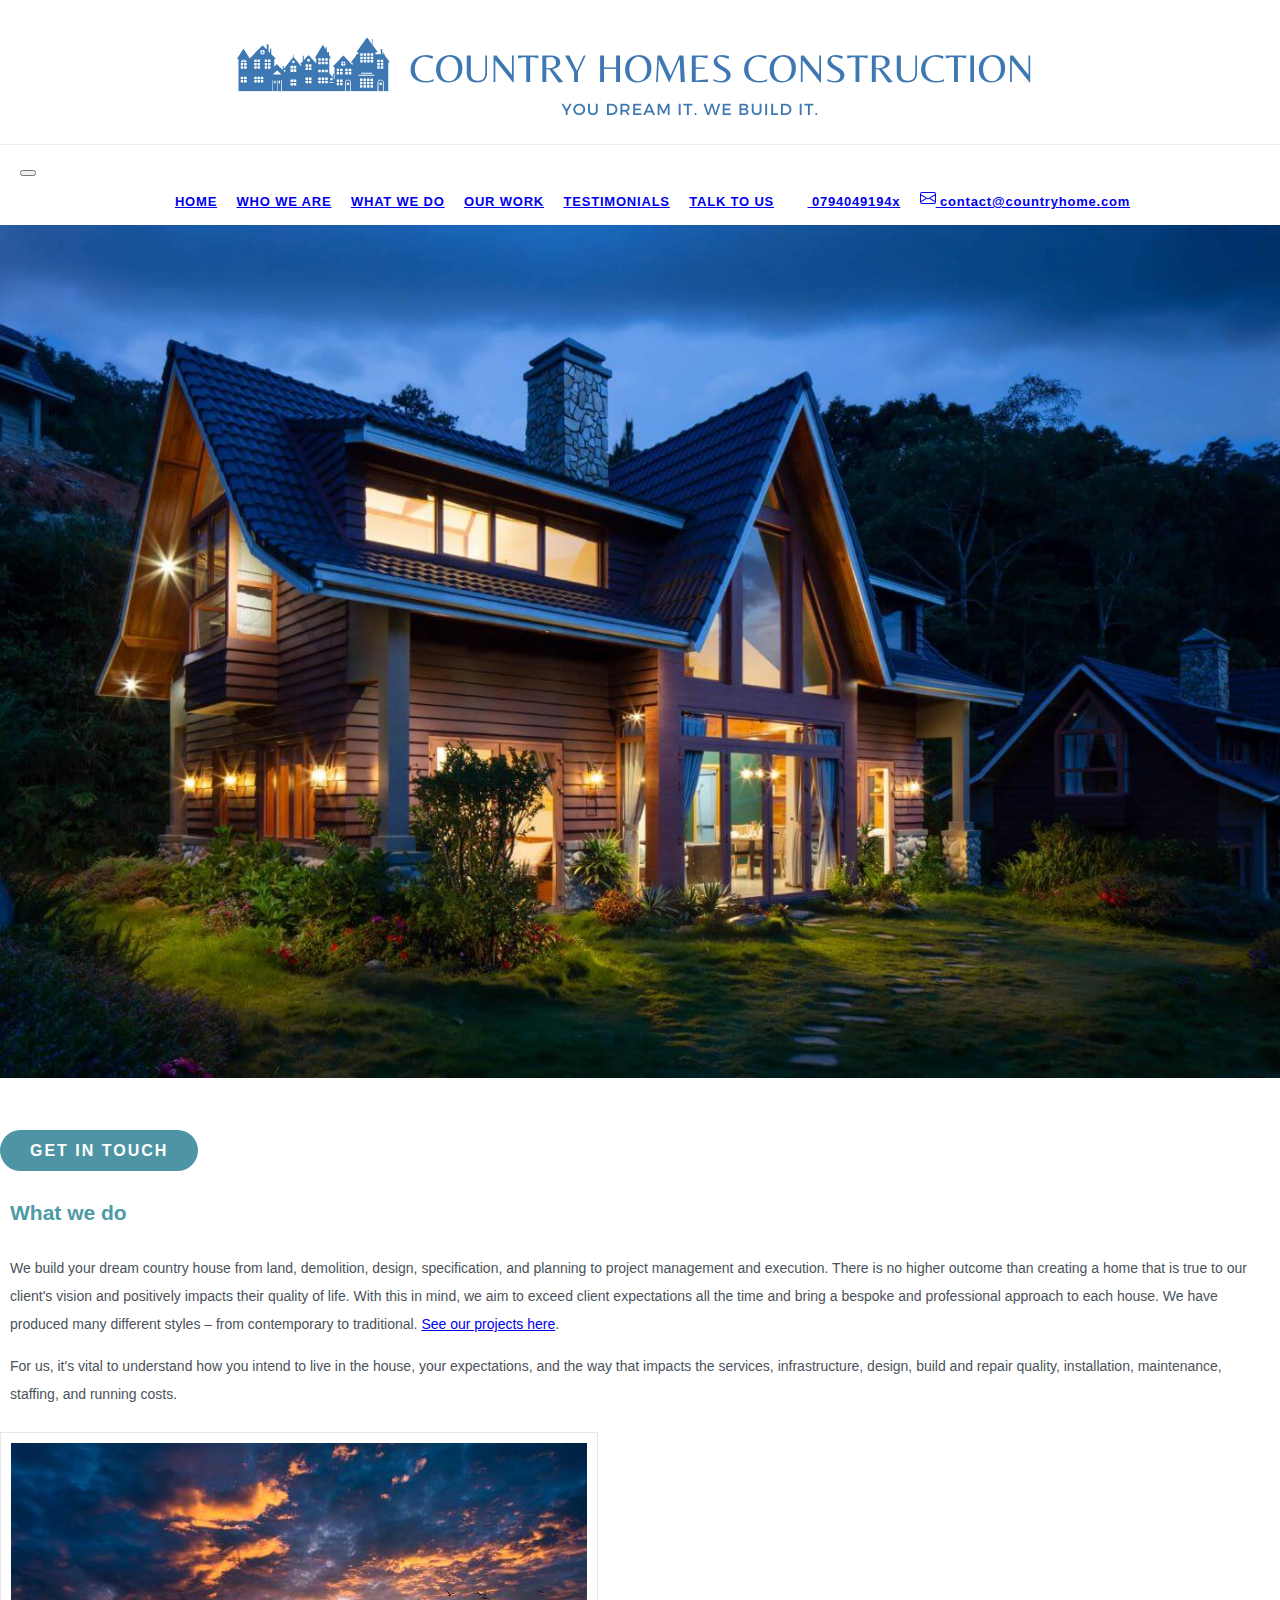
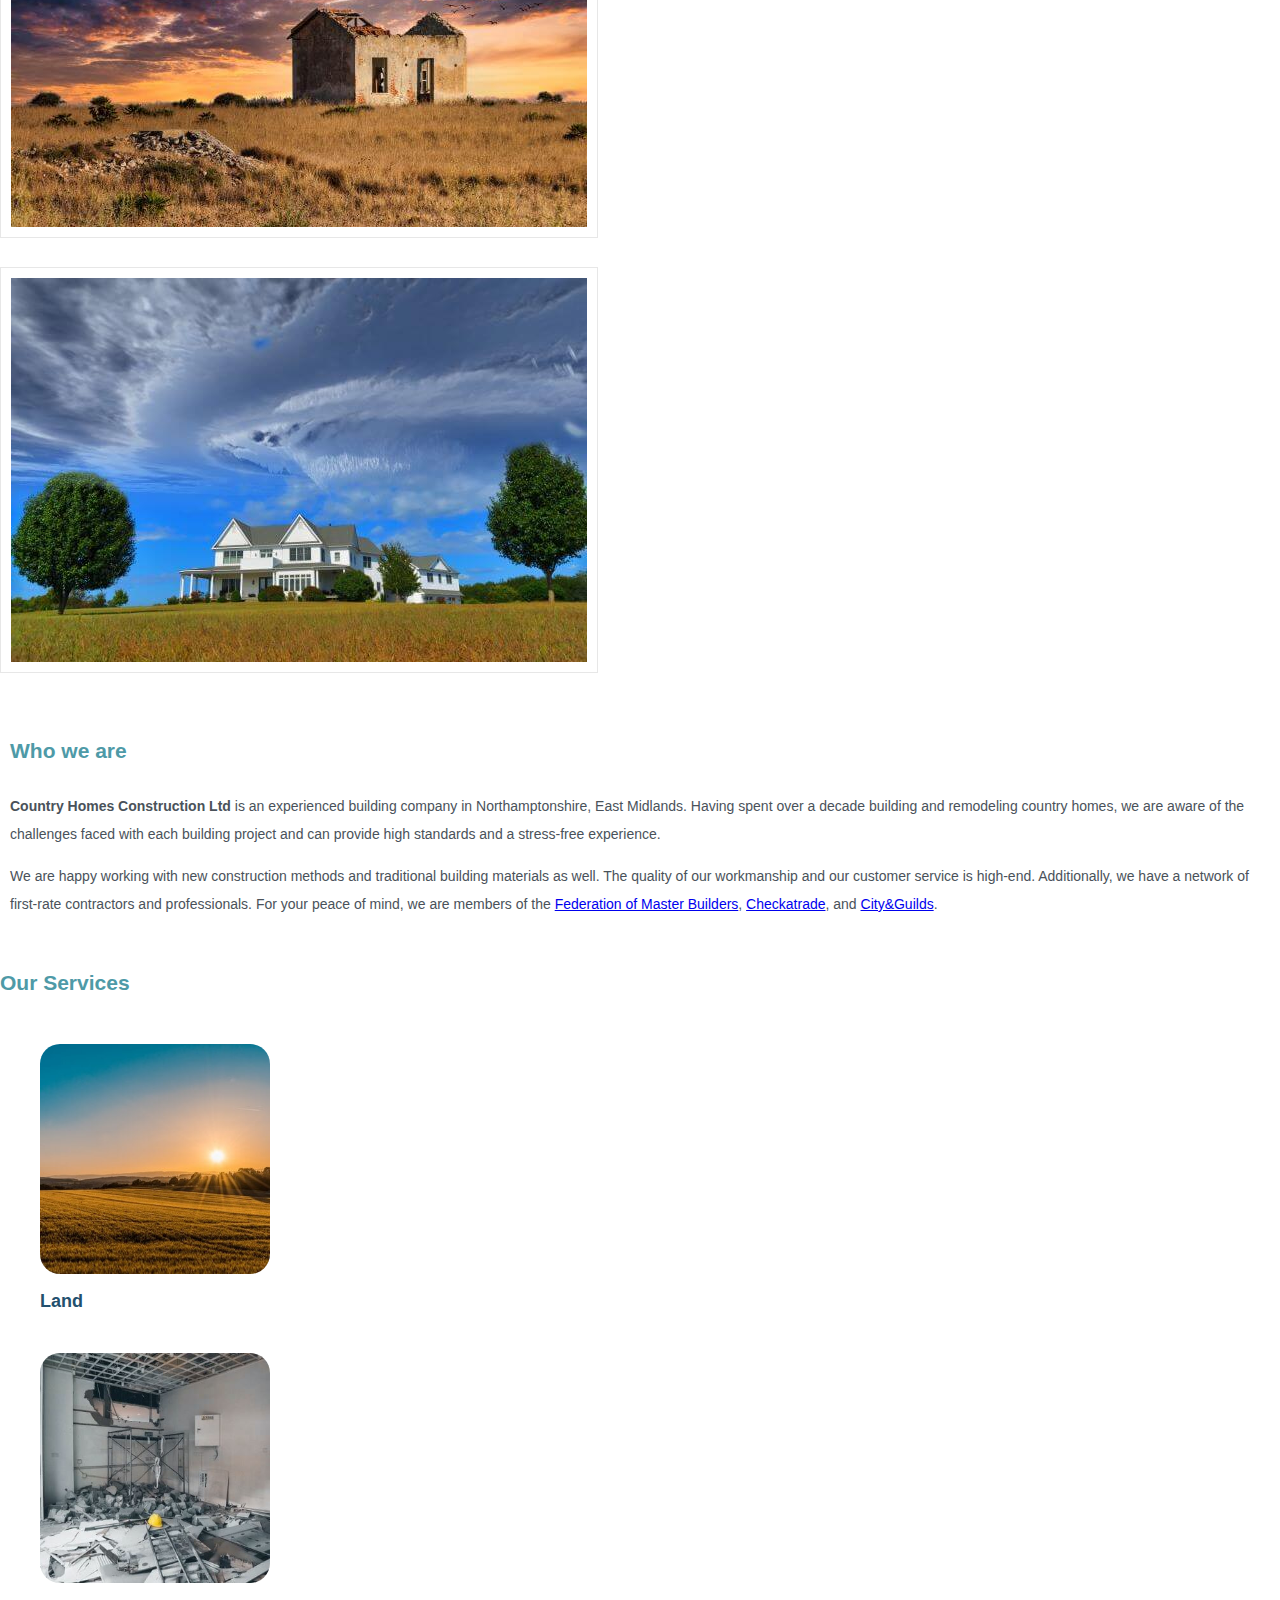
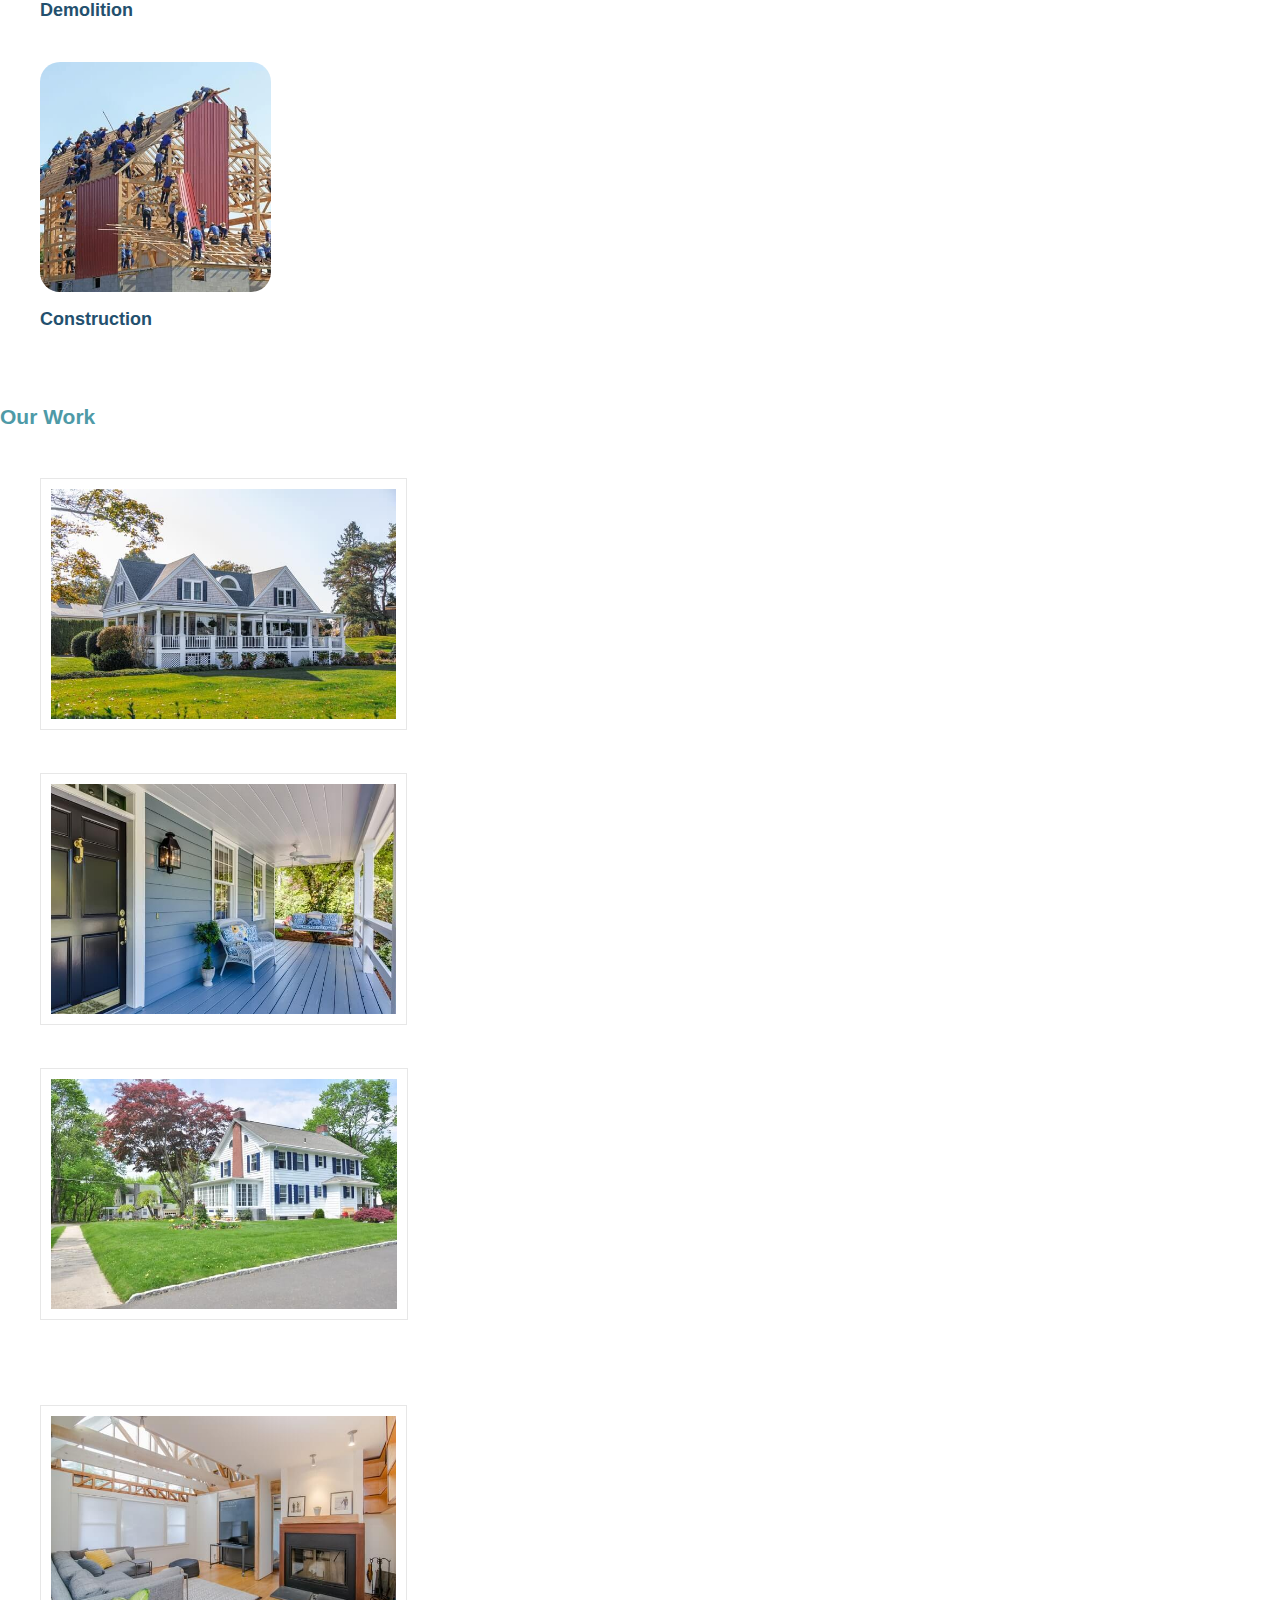
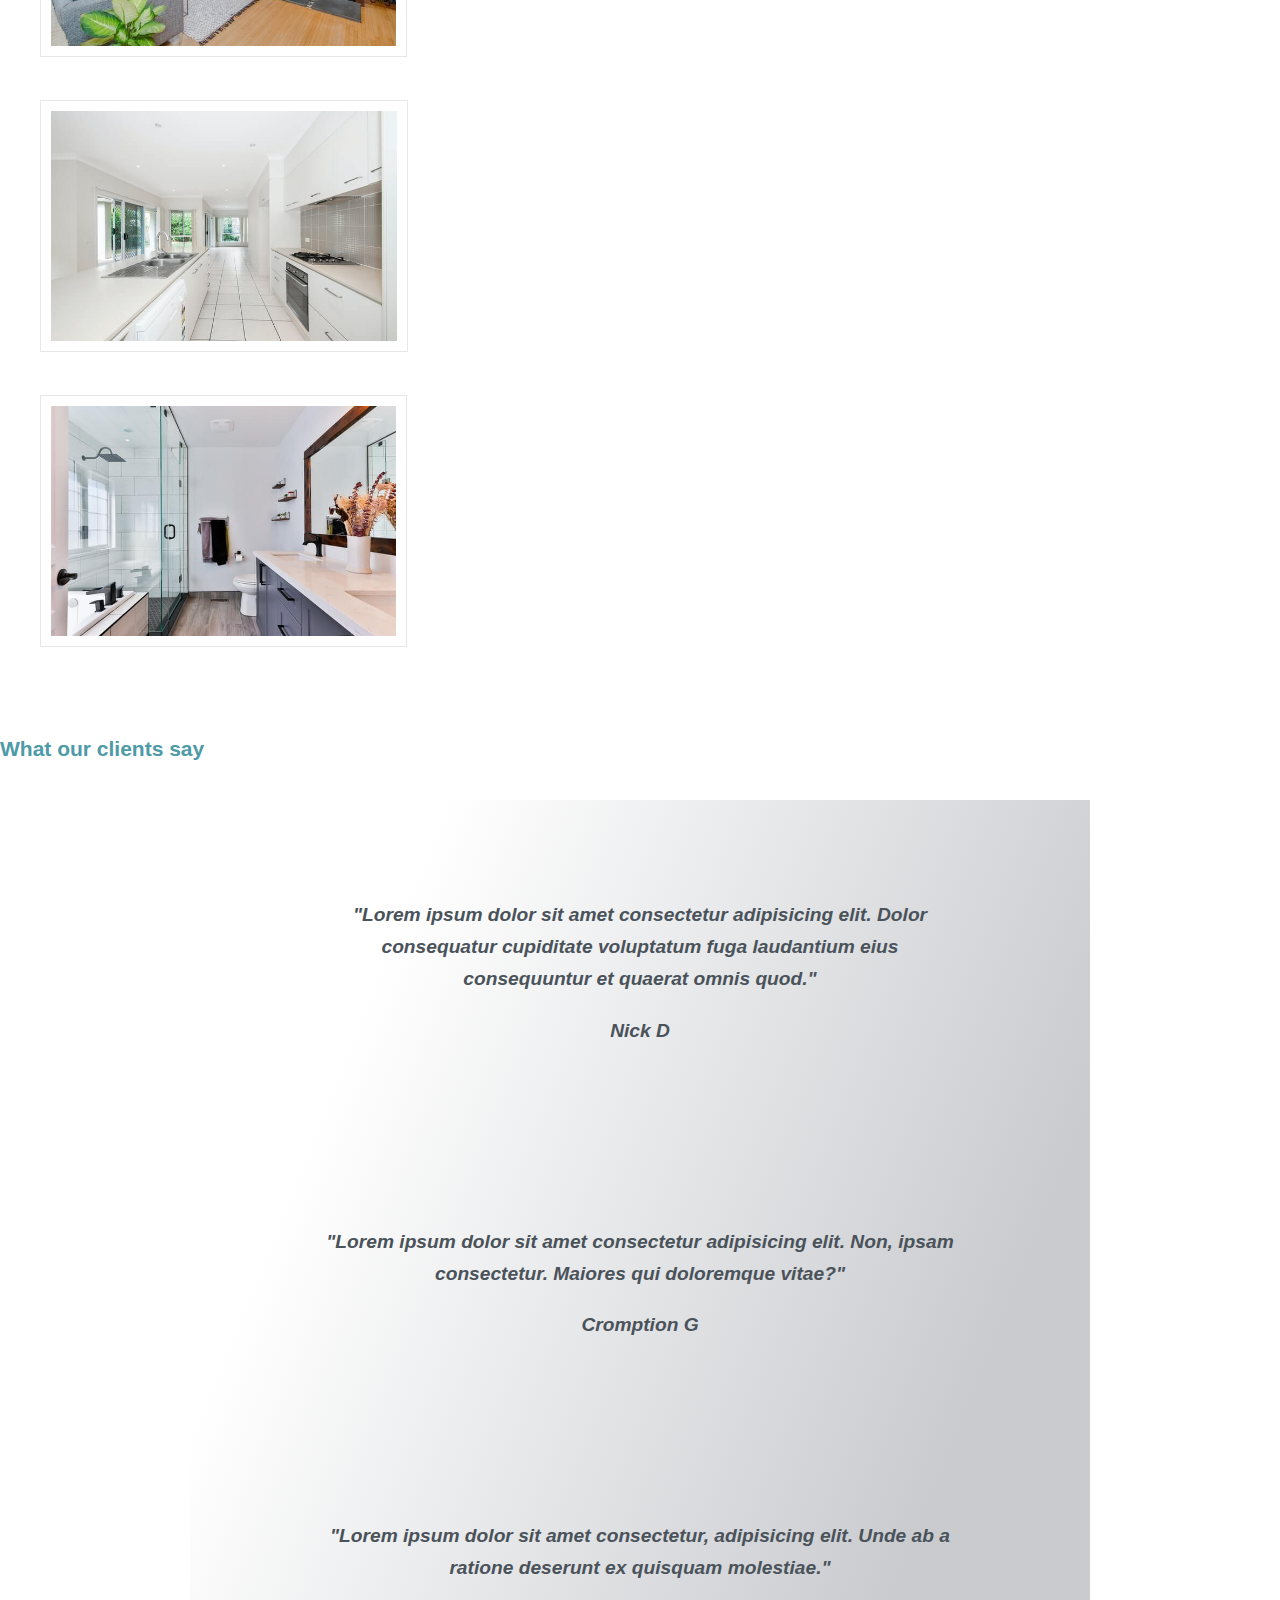
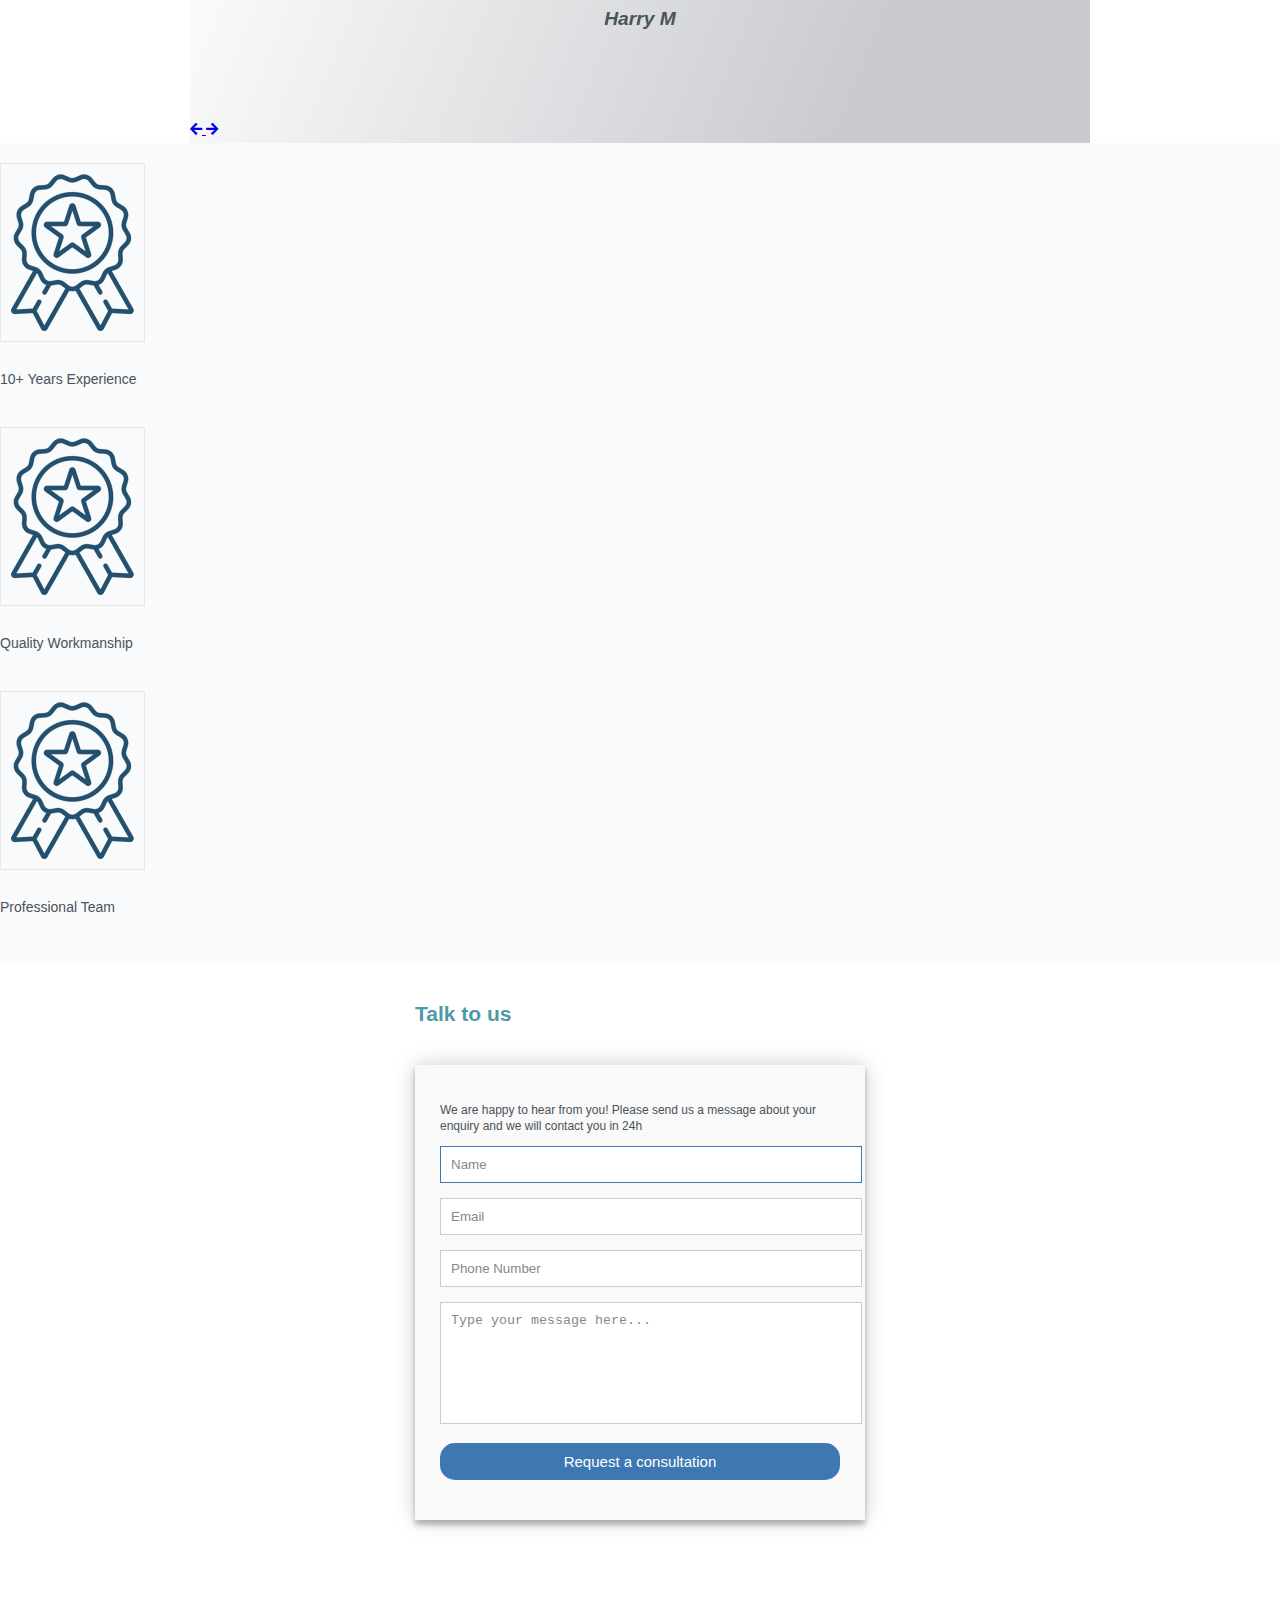
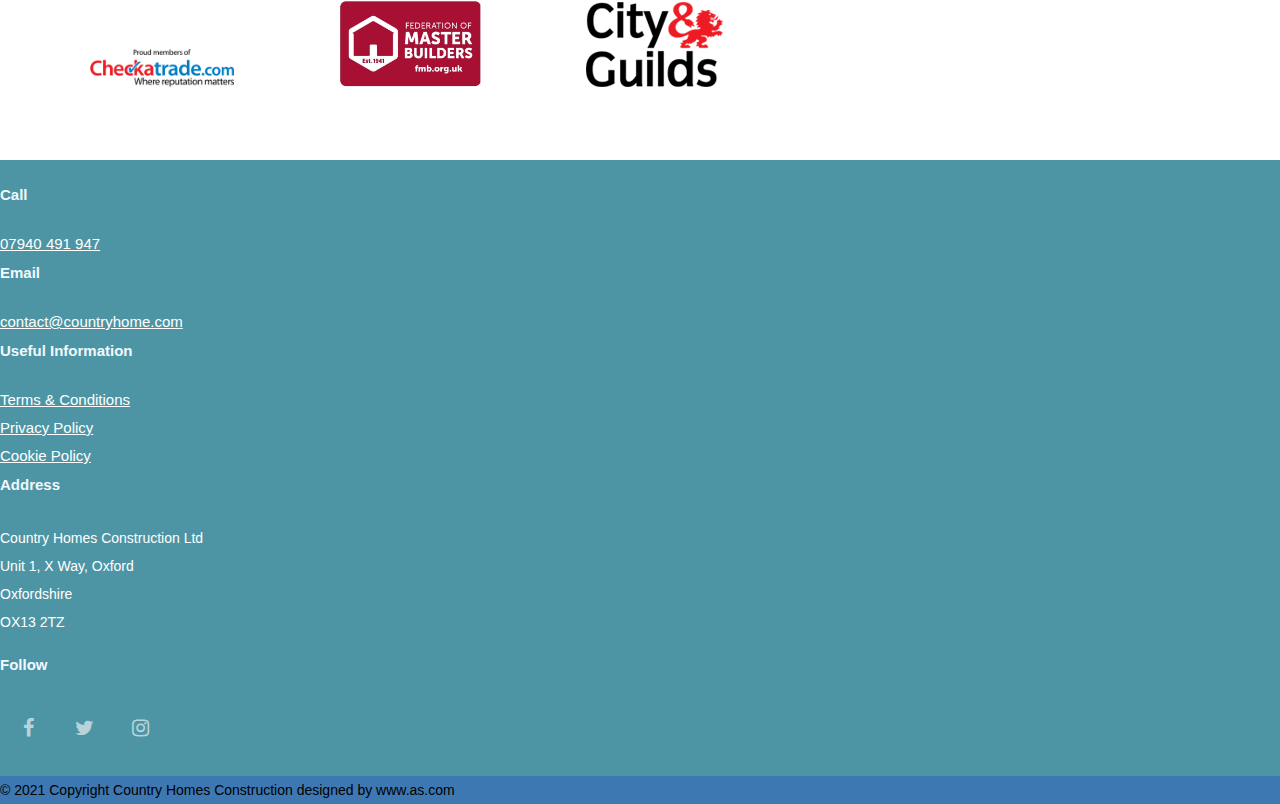
<file: index.html>
<!DOCTYPE html>
<html lang="en">

<head>
    <meta charset="UTF-8">
    <meta http-equiv="X-UA-Compatible" content="IE=edge">
    <meta name="viewport" content="width=device-width, initial-scale=1.0">

    <!-- Meta Description -->
    <meta content="Country Homes Construction Ltd is an experienced building company in Northamptonshire, East Midlands." name="description">

    <title>Country Homes Construction - We Build Your Dream Country House</title>


    <!-- CSS Stylesheets -->
    <link href="https://cdn.jsdelivr.net/npm/bootstrap@5.0.0-beta3/dist/css/bootstrap.min.css" rel="stylesheet" integrity="sha384-eOJMYsd53ii+scO/bJGFsiCZc+5NDVN2yr8+0RDqr0Ql0h+rP48ckxlpbzKgwra6" crossorigin="anonymous">
    <link rel="stylesheet" href="css/style.css">
    <link href="https://stackpath.bootstrapcdn.com/bootstrap/4.3.1/css/bootstrap.min.css">


    <!--Font Styles -->
    <link href="https://fonts.googleapis.com/css2?family=Lato:wght@300&display=swap" rel="stylesheet">

    <!--Icons-->
    <link rel="stylesheet" href="https://use.fontawesome.com/releases/v5.7.2/css/all.css">
    <link rel="stylesheet" href='https://cdnjs.cloudflare.com/ajax/libs/font-awesome/4.7.0/css/font-awesome.min.css'>


    <!--FAVICON-->
    <link rel="icon" type="image/png" sizes="16x16" href="pics/favicon-16x16.png">
</head>

<body>
    <section id="main-logo">
        <div class="container-fluid" id="banner" align="center">
            <a href="index.html">
                <img alt="Country Homes Construction logo" class="logo" src="pics/logo.png"></a>
        </div>
    </section>

    <section id="navbar">
        <nav class="navbar navbar-expand-lg bg-info bg-light">
            <div class="container-fluid">
                <button class="navbar-toggler ms-auto" type="button" data-bs-toggle="collapse" data-bs-target="#navbarNavAltMarkup" aria-controls="navbarNavAltMarkup" aria-expanded="false" aria-label="Toggle navigation">
        <span class="navbar-toggler-icon"></span>
      </button>
                <div class="collapse navbar-collapse" id="navbarNavAltMarkup">
                    <div class="navbar-nav">
                        <a class="nav-link text" aria-current="page" href="index.html">HOME</a>
                        <a class="nav-link text" href="#whoweare">WHO WE ARE</a>
                        <a class="nav-link text" href="#whatwedo">WHAT WE DO</a>
                        <a class="nav-link text" href="#ourwork">OUR WORK</a>
                        <a class="nav-link text" href="#testimonials">TESTIMONIALS</a>
                        <a class="nav-link text" href="#contact-form">TALK TO US</a>
                        <a class="nav-link text" id="right" href="tel:07940491947"><svg width="1em" height="2em" viewBox="0 0 16 16" class="bi bi-telephone-fill" fill="white" xmlns="http://www.w3.org/2000/svg"><path fill-rule="evenodd" d="M2.267.98a1.636 1.636 0 0 1 2.448.152l1.681 2.162c.309.396.418.913.296 1.4l-.513 2.053a.636.636 0 0 0 .167.604L8.65 9.654a.636.636 0 0 0 .604.167l2.052-.513a1.636 1.636 0 0 1 1.401.296l2.162 1.681c.777.604.849 1.753.153 2.448l-.97.97c-.693.693-1.73.998-2.697.658a17.47 17.47 0 0 1-6.571-4.144A17.47 17.47 0 0 1 .639 4.646c-.34-.967-.035-2.004.658-2.698l.97-.969z"/></svg> 0794049194x</a>
                        <a class="nav-link text" href="mailto:contact@countryhomes.com"><svg  width="16" height="16" fill="currentColor" class="bi bi-envelope" viewBox="0 0 16 16"><path d="M0 4a2 2 0 0 1 2-2h12a2 2 0 0 1 2 2v8a2 2 0 0 1-2 2H2a2 2 0 0 1-2-2V4zm2-1a1 1 0 0 0-1 1v.217l7 4.2 7-4.2V4a1 1 0 0 0-1-1H2zm13 2.383-4.758 2.855L15 11.114v-5.73zm-.034 6.878L9.271 8.82 8 9.583 6.728 8.82l-5.694 3.44A1 1 0 0 0 2 13h12a1 1 0 0 0 .966-.739zM1 11.114l4.758-2.876L1 5.383v5.73z"/></svg> contact@countryhome.com</a>
                    </div>
                </div>
            </div>
        </nav>
    </section>

    <section id="header-image">
        <div class="img-fluid position-relative">
            <picture>
                <source media="(max-width: 798px)" srcset="pics/countryHouse-800w.jpg">
                <source media="(min-width: 799px)" srcset="pics/countryHouse-1400w.jpg">
                <img src="pics/countryHouse-1400w.jpg" alt="Country Homes Construction">
            </picture>

            <div class="position-absolute top-50 start-50 translate-middle">
                <a href="#contactus" class="btn">GET IN TOUCH</a>
            </div>
        </div>
    </section>

    <section id="introduction">
        <div class="container" id="intro">
            <div class="row">
                <div class="col-md-6 col-sm-6 text order-2 order-md-1">
                    <h2 id="whatwedo">What we do</h2>
                    <p>We build your dream country house from land, demolition, design, specification, and planning to project management and execution. There is no higher outcome than creating a home that is true to our client's vision and positively impacts
                        their quality of life. With this in mind, we aim to exceed client expectations all the time and bring a bespoke and professional approach to each house. We have produced many different styles – from contemporary to traditional.
                        <a href="#ourwork">See our projects here</a>.</p>
                    <p>For us, it's vital to understand how you intend to live in the house, your expectations, and the way that impacts the services, infrastructure, design, build and repair quality, installation, maintenance, staffing, and running costs.</p>
                </div>
                <div class="col-md-6 col-sm-6 order-2 order-md-1">
                    <img src="pics/house1.jpg" class="img-fluid" alt="What we do">
                </div>

                <div class="row">
                    <div class="col-md-6 col-sm-6 order-2 order-md-1">
                        <img src="pics/house2.jpg" class="img-fluid" alt="Wo we are">
                    </div>
                    <div class="col-md-6 col-sm-6 text order-1 order-md-2" id="whoweare">
                        <h2>Who we are</h2>
                        <p><strong>Country Homes Construction Ltd</strong> is an experienced building company in Northamptonshire, East Midlands. Having spent over a decade building and remodeling country homes, we are aware of the challenges faced with
                            each building project and can provide high standards and a stress-free experience.</p>
                        <p>We are happy working with new construction methods and traditional building materials as well. The quality of our workmanship and our customer service is high-end. Additionally, we have a network of first-rate contractors and professionals.
                            For your peace of mind, we are members of the <a href="https://www.fmb.org.uk/">Federation of Master Builders</a>, <a href="https://www.checkatrade.com/Search/Builder/in/Uk">Checkatrade</a>, and <a href="https://www.cityandguilds.com/">City&Guilds</a>.</p>
                    </div>
                </div>
    </section>

    <section id="services">
        <div class="container">
            <div class="text-center">
                <h2>Our Services</h2>
            </div>
            <div class="row">
                <div class="col-sm text-center">
                    <figure>
                        <img class="round img-responsive" src="pics/land.jpg" alt="Our Services - Land Picture">
                        <figcaption>Land</figcaption>
                    </figure>
                </div>
                <div class="col-sm text-center">
                    <figure>
                        <img class="round img-responsive" src="pics/demolition.jpg" alt="Our Services - Demolition Picture">
                        <figcaption>Demolition</figcaption>
                    </figure>
                </div>
                <div class="col-sm text-center">
                    <figure>
                        <img class="round img-responsive" src="pics/construction.jpg" alt="Our Services - Construction Picture">
                        <figcaption>Construction</figcaption>
                    </figure>
                </div>
            </div>
            <br>
        </div>
    </section>

    <section id="ourwork">
        <div class="container">
            <div class="text-center">
                <h2>Our Work</h2>
            </div>
            <div class="row">
                <div class="col-sm text-center">
                    <figure>
                        <img class="square img-responsive" src="pics/work1.jpg" alt="Pictures with our work">
                    </figure>
                </div>
                <div class="col-sm text-center">
                    <figure>
                        <img class="square img-responsive" src="pics/work2.jpg" alt="Pictures with our work">
                    </figure>
                </div>
                <div class="col-sm text-center">
                    <figure>
                        <img class="square img-responsive" src="pics/work3.jpg" alt="Pictures with our work">
                    </figure>
                </div>
            </div>

            <br>

            <div class="row">
                <div class="col-sm text-center">
                    <figure>
                        <img class="square img-responsive" src="pics/work4.jpg" alt="Pictures with our work">
                    </figure>
                </div>
                <div class="col-sm text-center">
                    <figure>
                        <img class="square img-responsive" src="pics/work5.jpg" alt="Pictures with our work">
                    </figure>
                </div>
                <div class="col-sm text-center">
                    <figure>
                        <img class="square img-responsive" src="pics/work6.jpg" alt="Pictures with our work">
                    </figure>
                </div>
            </div>
            <br>
        </div>
    </section>

    <section id="testimonials">
        <div class="container">
            <div class="text-center">
                <h2>What our clients say</h2>
            </div>
            <div id="demo" class="carousel slide" data-ride="carousel">
                <div class="carousel-inner">
                    <div class="carousel-item active">
                        <div class="carousel-caption">
                            <p>"Lorem ipsum dolor sit amet consectetur adipisicing elit. Dolor consequatur cupiditate voluptatum fuga laudantium eius consequuntur et quaerat omnis quod."</p>
                            <div id="image-caption">Nick D</div>
                        </div>
                    </div>
                    <div class="carousel-item">
                        <div class="carousel-caption">
                            <p>"Lorem ipsum dolor sit amet consectetur adipisicing elit. Non, ipsam consectetur. Maiores qui doloremque vitae?"</p>
                            <div id="image-caption">Cromption G</div>
                        </div>
                    </div>
                    <div class="carousel-item">
                        <div class="carousel-caption">
                            <p>"Lorem ipsum dolor sit amet consectetur, adipisicing elit. Unde ab a ratione deserunt ex quisquam molestiae."</p>
                            <div id="image-caption">Harry M</div>
                        </div>
                    </div>
                </div>
                <a class="carousel-control-prev" href="#demo" data-slide="prev"> <i class="fas fa-arrow-left"></i> </a>
                <a class="carousel-control-next" href="#demo" data-slide="next"> <i class='fas fa-arrow-right'></i> </a>
            </div>
        </div>
    </section>

    <section id="qualities">
        <div class="container qual">
            <div class="row">
                <div class="col-md-4 text-center">
                    <img class="square img-responsive" src="pics/icon.png" alt="Land Picture">
                    <p class="services">10+ Years Experience</p>
                </div>
                <div class="col-md-4 text-center">
                    <img class="square img-responsive" src="pics/icon.png" alt="Demolition Picture">
                    <p class="services">Quality Workmanship</p>
                </div>
                <div class="col-md-4 text-center">
                    <img class="square img-responsive" src="pics/icon.png" alt="Construction Picture">
                    <p class="services">Professional Team</p>
                    <br>
                </div>
            </div>
        </div>
    </section>

    <section id="contact-form">
        <div class="container form">
            <div class="text-center">
                <h2 class="text-center">Talk to us</h2>
            </div>
            <form id="contactus" action="" method="post">
                <p>We are happy to hear from you! Please send us a message about your enquiry and we will contact you in 24h</p>
                <fieldset> <input placeholder="Name" type="text" tabindex="1" required autofocus> </fieldset>
                <fieldset> <input placeholder="Email" type="email" tabindex="2" required> </fieldset>
                <fieldset> <input placeholder="Phone Number" type="tel" tabindex="3" required> </fieldset>
                <fieldset> <textarea placeholder="Type your message here..." tabindex="5" required></textarea> </fieldset>
                <fieldset> <button name="submit" type="submit" id="contactus-submit" data-submit="...Sending">Request a consultation</button> </fieldset>
            </form>
        </div>
    </section>

    <section id="checktrade">
        <div class="image text-center">
            <figure>
                <img src="pics/checkatrader.png" alt="Checktrader link">
                <img src="pics/master.png" alt="Master Builders link">
                <img src="pics/city-and-guilds.png" alt="City&Guilds link">
            </figure>
        </div>
    </section>

    <div class="footer">
        <footer>
            <div class="container">
                <div class="row">
                    <div class="col-md-3 item">
                        <h3>Call</h3>
                        <a href="tel:07940491947">07940 491 947</a>
                    </div>
                    <div class="col-md-3 item">
                        <h3>Email</h3>
                        <a href="mailto:contact@countryhomes.com">contact@countryhome.com</a>
                    </div>
                    <div class="col-md-3 item">
                        <h3>Useful Information</h3>
                        <a href="#">Terms & Conditions</a>
                        <br>
                        <a href="#">Privacy Policy</a>
                        <br>
                        <a href="#">Cookie Policy</a>
                    </div>
                    <div class="col-md-3 item">
                        <h3>Address</h3>
                        <p class="footertext"><span>Country Homes Construction Ltd <br>Unit 1, X Way, Oxford<br>Oxfordshire<br>OX13 2TZ</span></p>
                    </div>
                    <div class="col-md-3 item">
                        <h3>Follow</h3>
                        <div class="col item social"><a href="#"><i class="fa fa-facebook"></i></a><a href="#"><i class="fa fa-twitter"></i></a><a href="#"><i class="fa fa-instagram"></i></a></div>
                    </div>
                </div>
            </div>
        </footer>
    </div>
    <div class="text-center text-light p-3" style="background-color: #3E78B2;">
        © 2021 Copyright Country Homes Construction designed by
        <a class="text-light">www.as.com</a>
    </div>


    <script src="https://cdnjs.cloudflare.com/ajax/libs/jquery/3.2.1/jquery.min.js"></script>
    <script src="https://stackpath.bootstrapcdn.com/bootstrap/4.3.1/js/bootstrap.bundle.min.js"></script>
    <script src="https://cdn.jsdelivr.net/npm/bootstrap@5.0.0-beta3/dist/js/bootstrap.bundle.min.js" integrity="sha384-JEW9xMcG8R+pH31jmWH6WWP0WintQrMb4s7ZOdauHnUtxwoG2vI5DkLtS3qm9Ekf" crossorigin="anonymous"></script>
    <script>
        $(document).ready(function() {
            $(window).scrollTop(0);
        });
    </script>
</body>

</html>
</file>
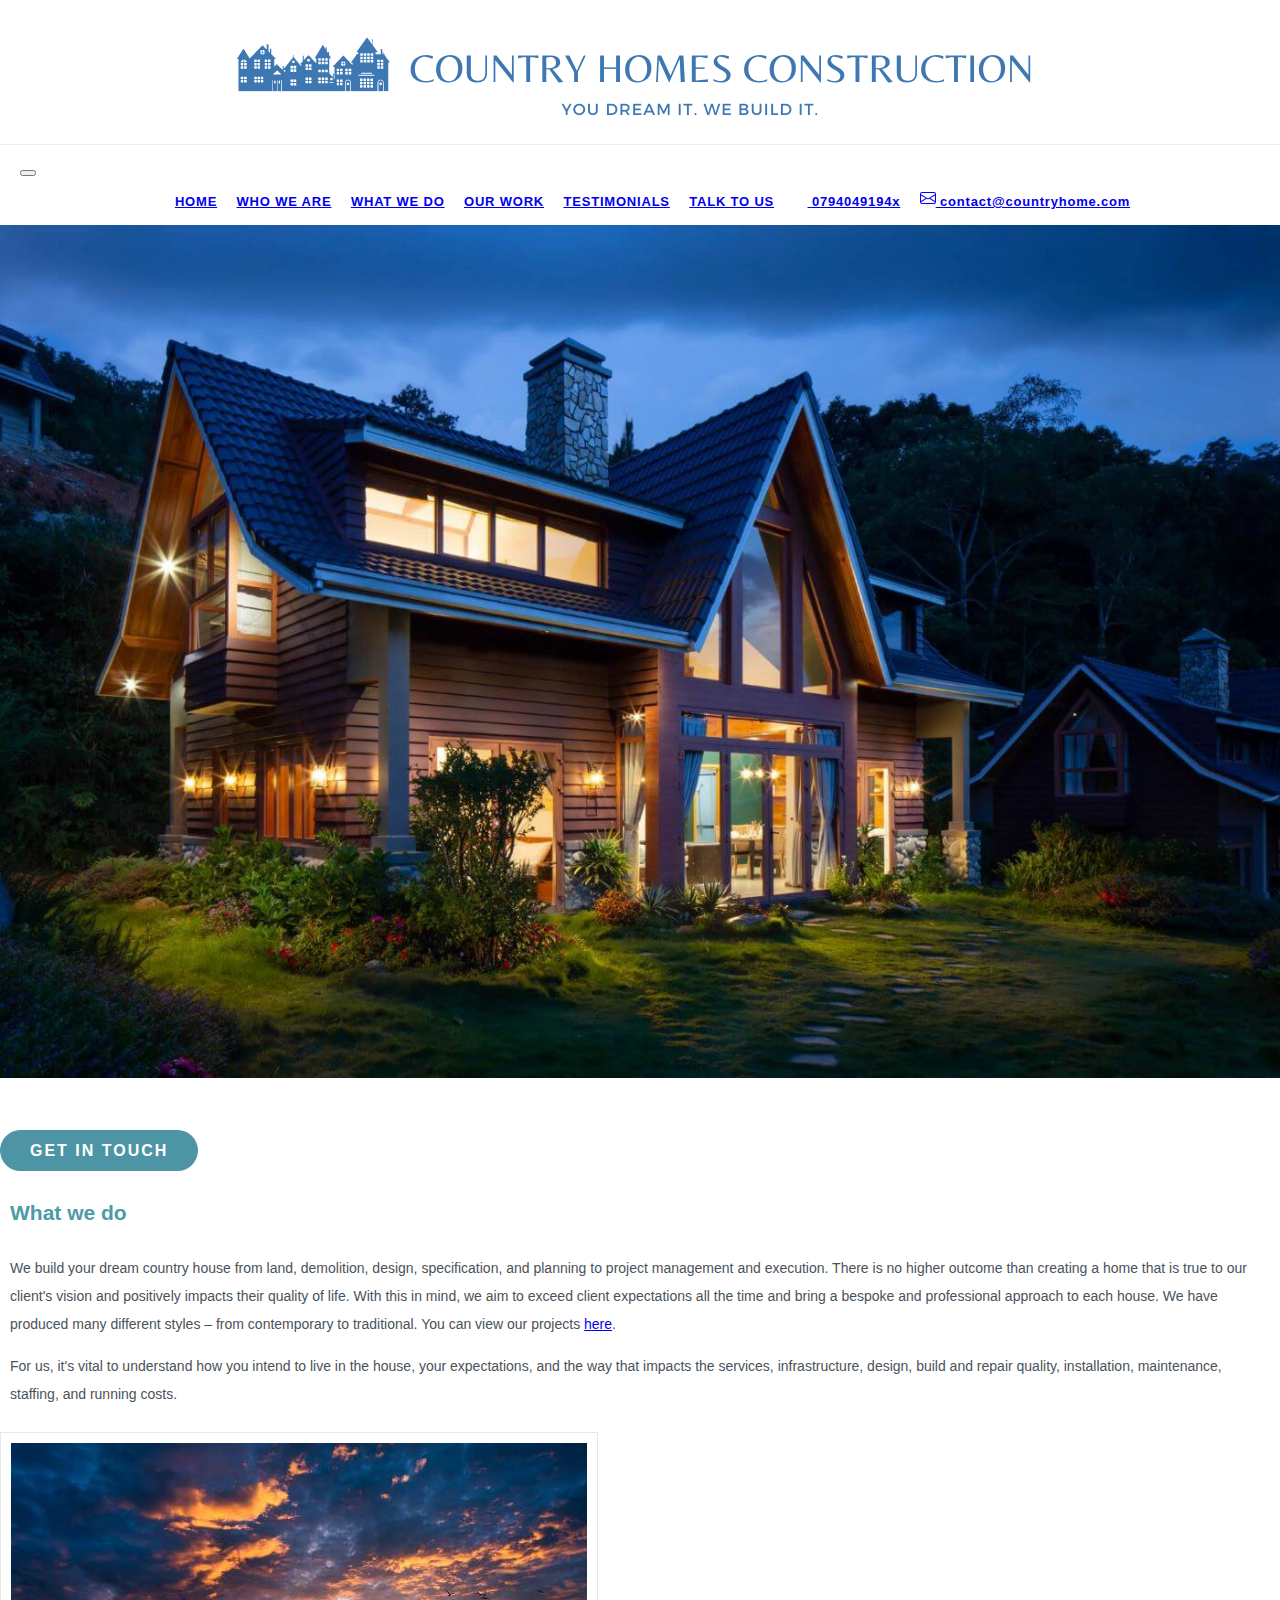
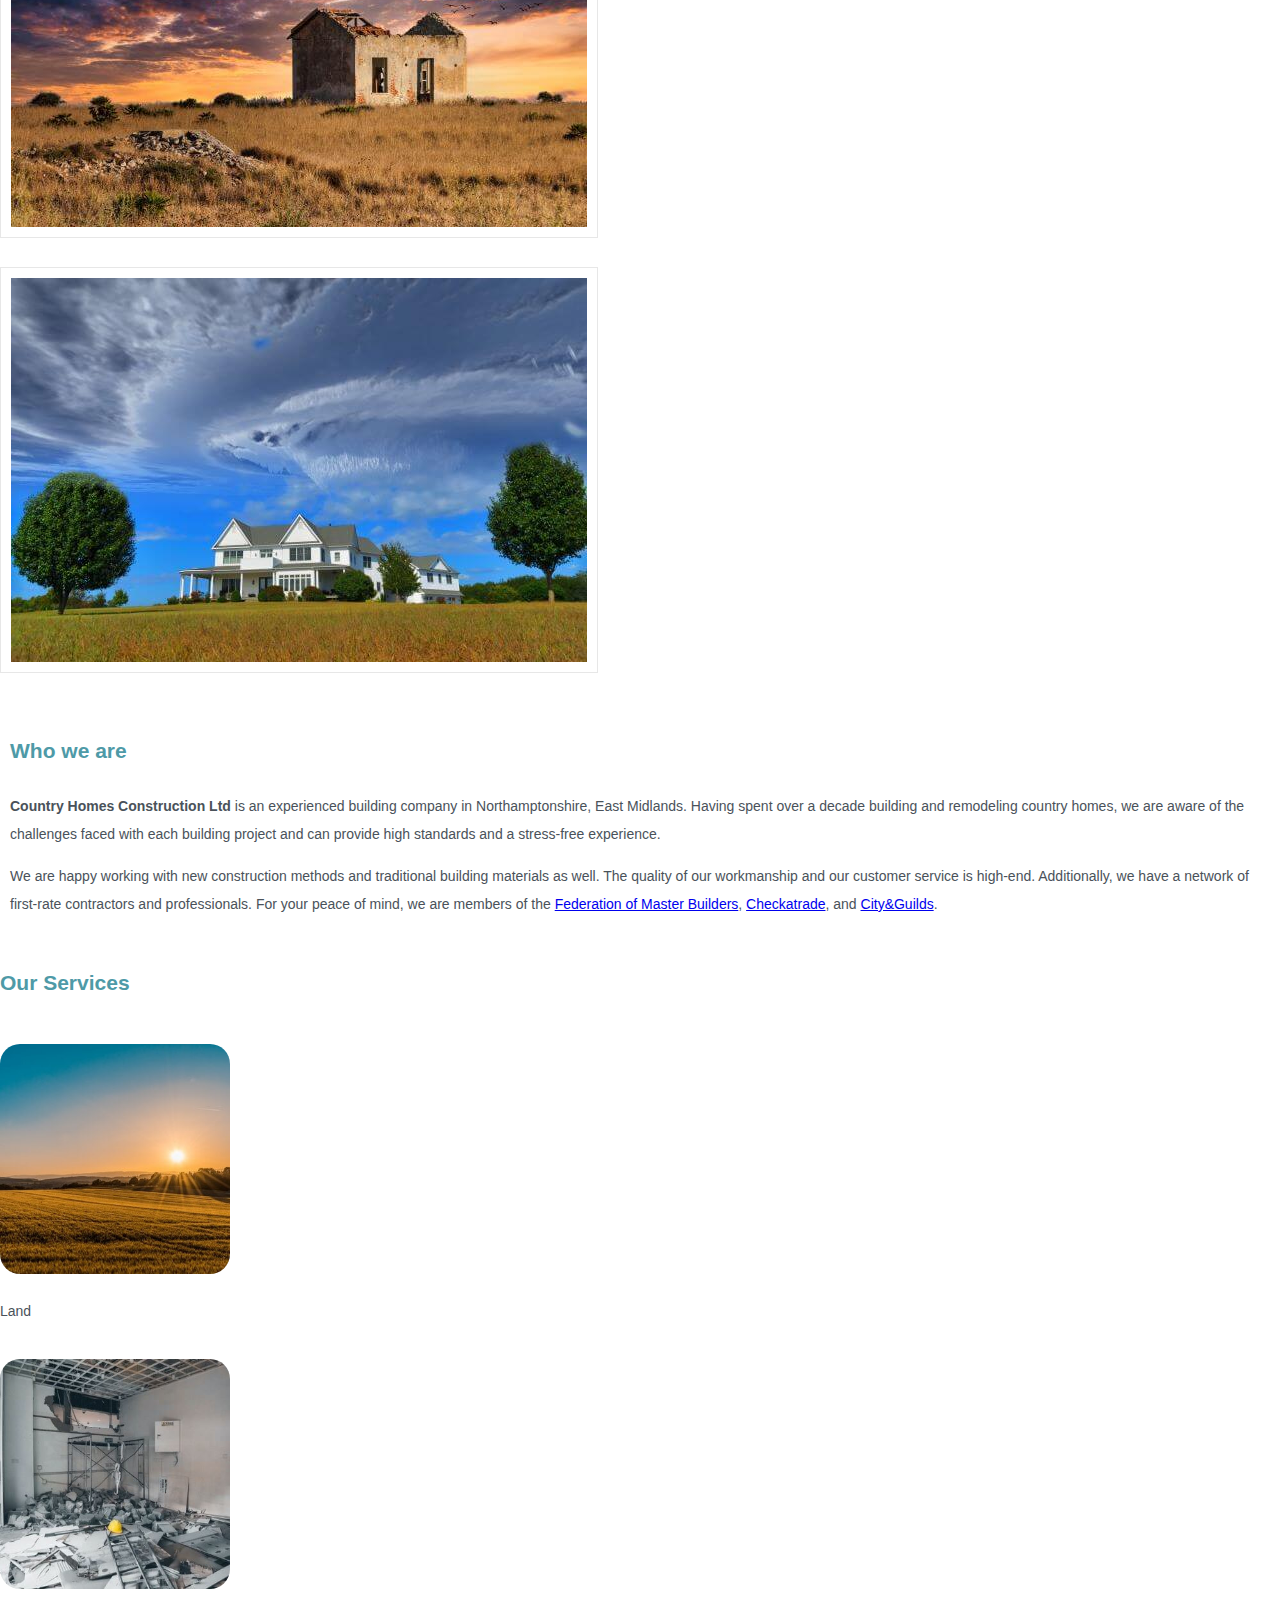
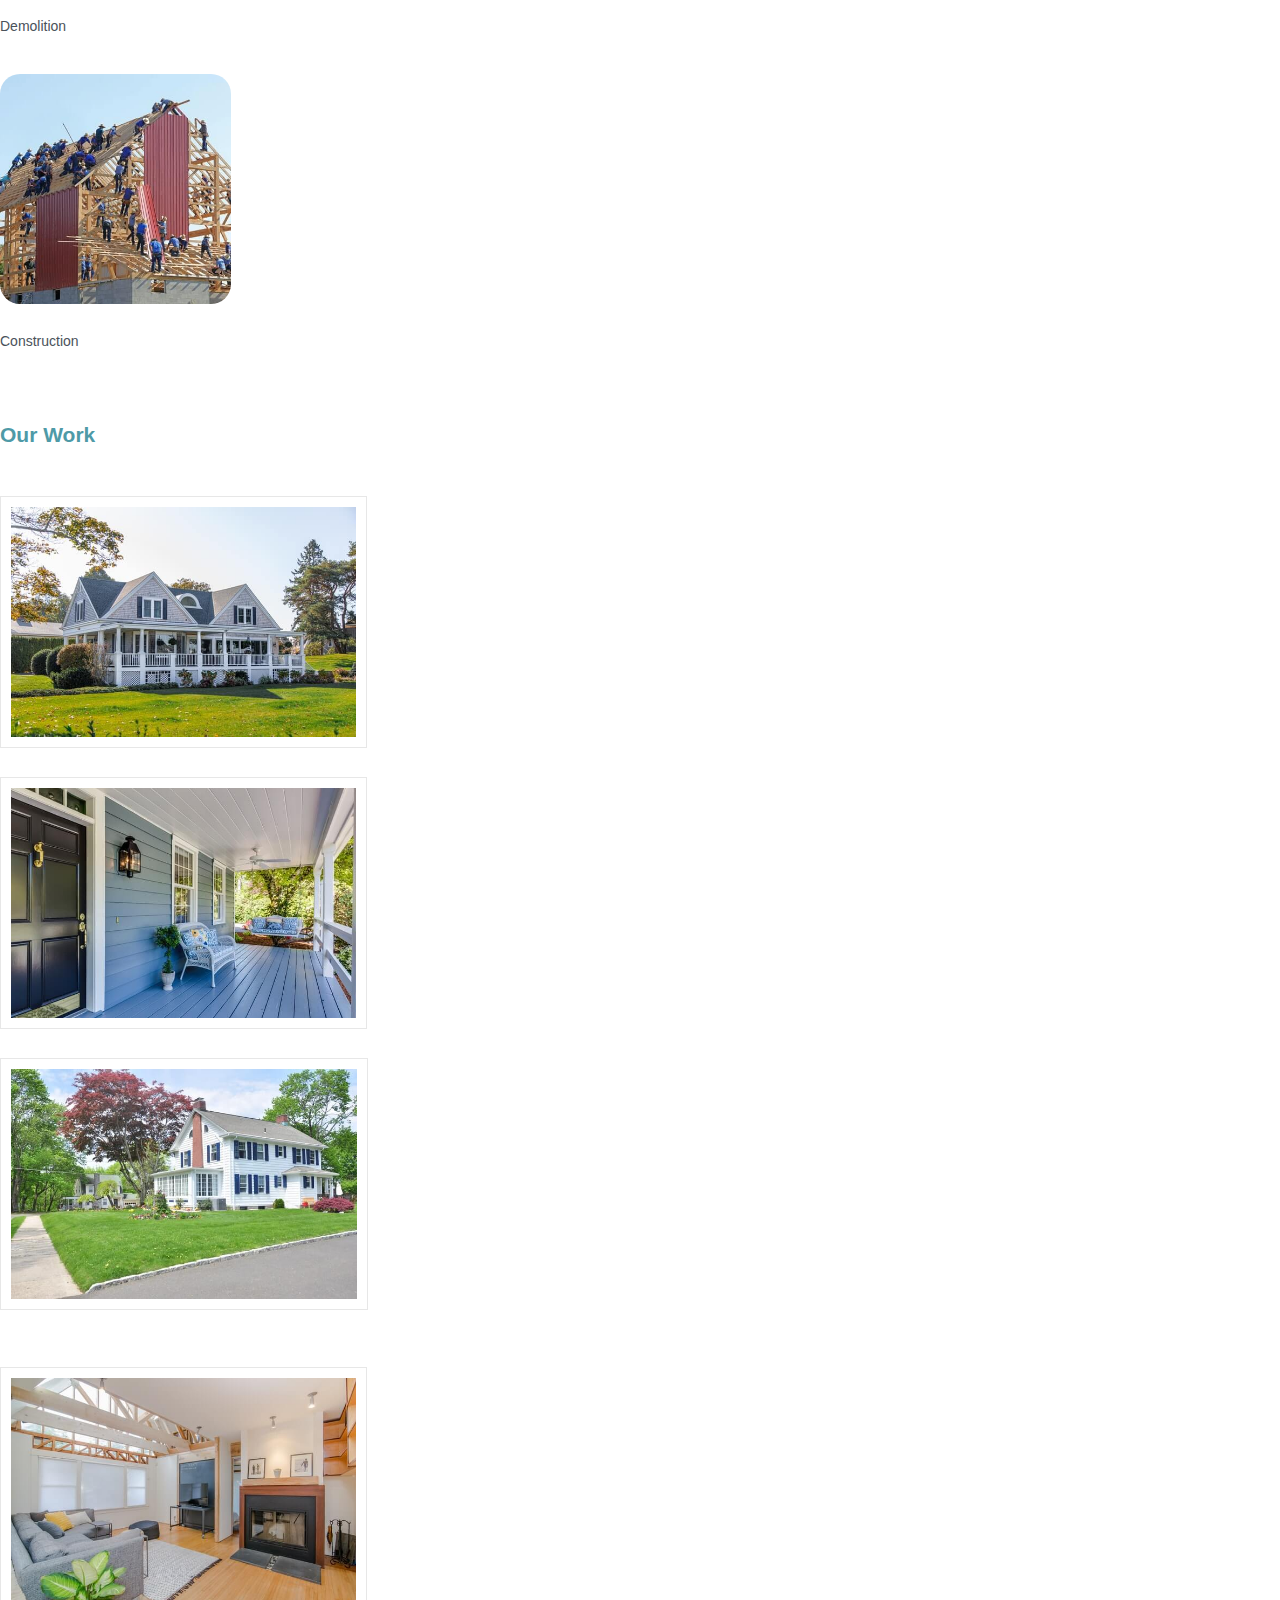
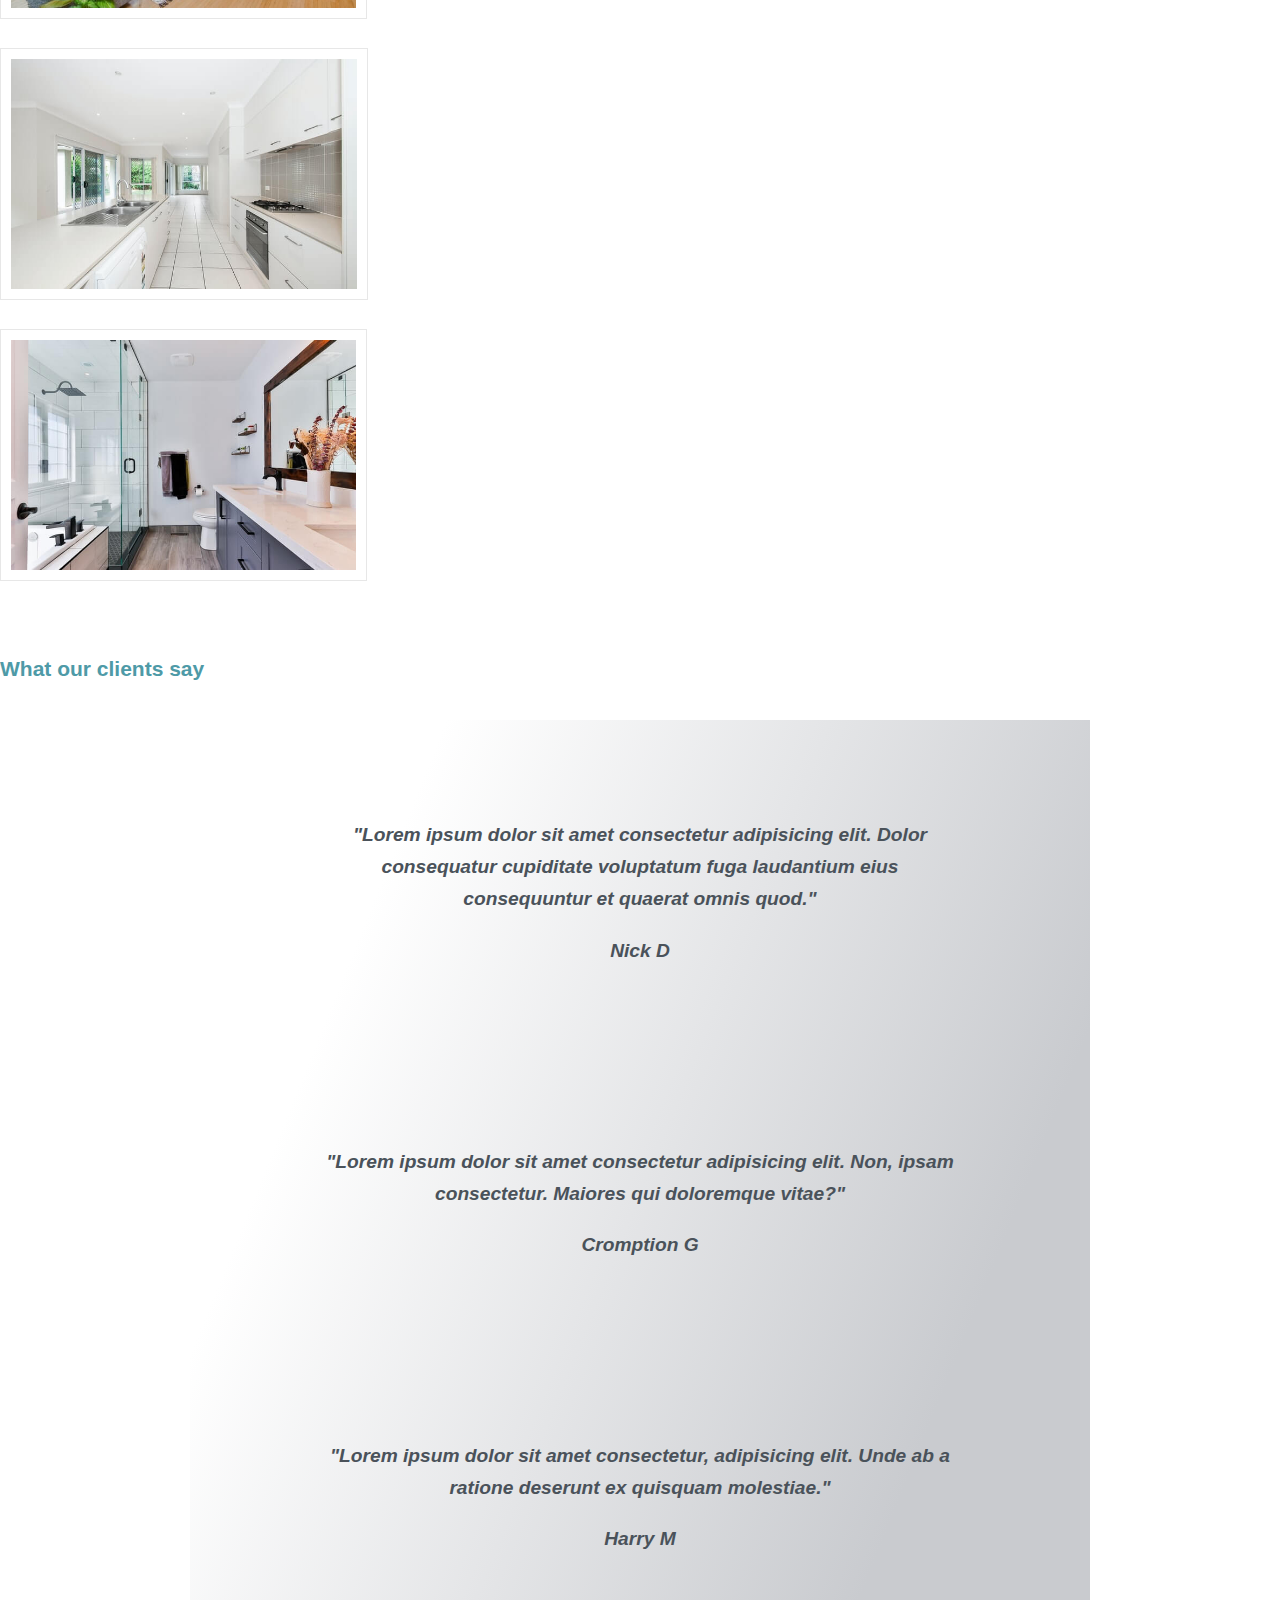
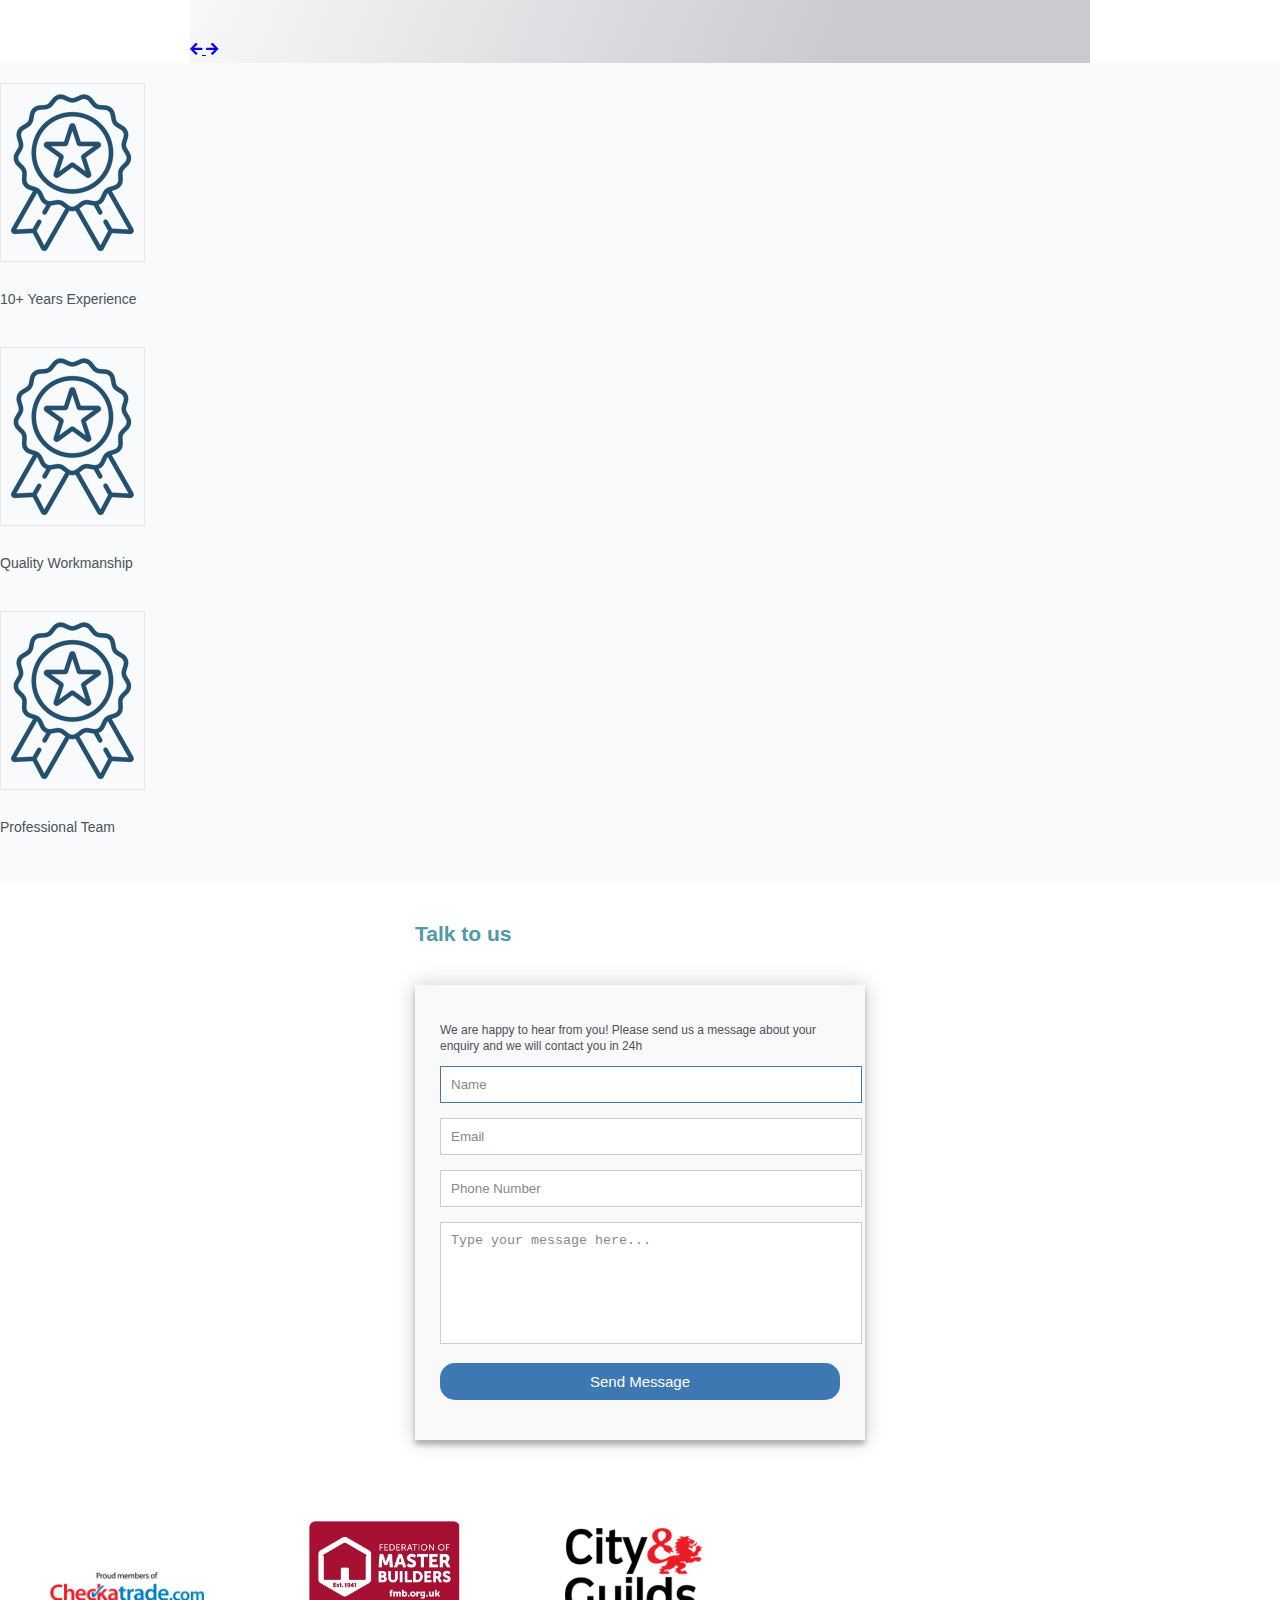
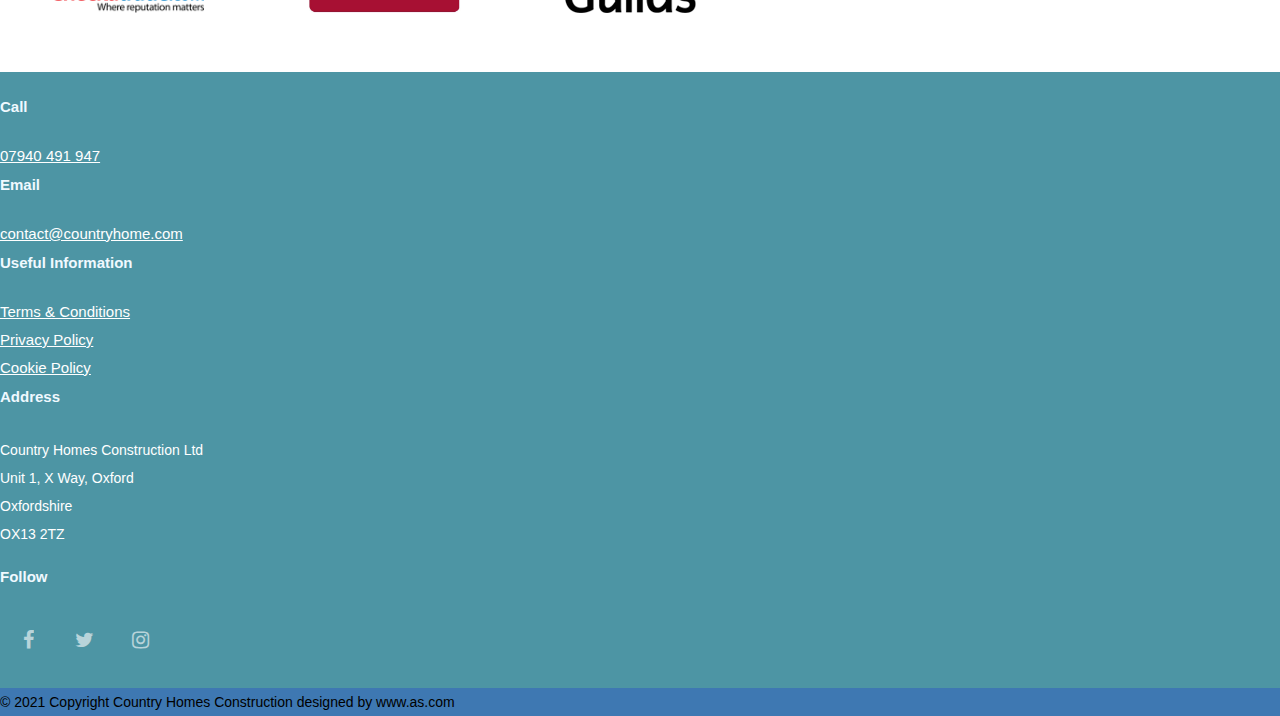
<file: index.html.html>
<!DOCTYPE html>
<html lang="en">

<head>
    <meta charset="UTF-8">
    <meta http-equiv="X-UA-Compatible" content="IE=edge">
    <meta name="viewport" content="width=device-width, initial-scale=1.0">

    <!-- Meta Description -->
    <meta content="Country Homes Construction Ltd is an experienced building company in Northamptonshire, East Midlands." name="description">

    <title>Country Homes Construction - We Build Your Dream Country House</title>


    <!-- CSS Stylesheets -->
    <link href="https://cdn.jsdelivr.net/npm/bootstrap@5.0.0-beta3/dist/css/bootstrap.min.css" rel="stylesheet" integrity="sha384-eOJMYsd53ii+scO/bJGFsiCZc+5NDVN2yr8+0RDqr0Ql0h+rP48ckxlpbzKgwra6" crossorigin="anonymous">
    <link rel="stylesheet" href="css/style.css">
    <link href="https://stackpath.bootstrapcdn.com/bootstrap/4.3.1/css/bootstrap.min.css">


    <!--Font Styles -->
    <link href="https://fonts.googleapis.com/css2?family=Lato:wght@300&display=swap" rel="stylesheet">

    <!--Icons-->
    <link rel="stylesheet" href="https://use.fontawesome.com/releases/v5.7.2/css/all.css">
    <link rel="stylesheet" href='https://cdnjs.cloudflare.com/ajax/libs/font-awesome/4.7.0/css/font-awesome.min.css'>


    <!--FAVICON-->
    <link rel="icon" type="image/png" sizes="16x16" href="pics/favicon-16x16.png">
</head>

<body>
    <section id="main-logo">
        <div class="container-fluid" id="banner" align="center">
            <a href="index.html">
                <img alt="Country Homes Construction logo" class="logo" src="pics/logo.png"></a>
        </div>
    </section>

    <section id="navbar">
        <nav class="navbar navbar-expand-lg bg-info bg-light">
            <div class="container-fluid">
                <button class="navbar-toggler ms-auto" type="button" data-bs-toggle="collapse" data-bs-target="#navbarNavAltMarkup" aria-controls="navbarNavAltMarkup" aria-expanded="false" aria-label="Toggle navigation">
        <span class="navbar-toggler-icon"></span>
      </button>
                <div class="collapse navbar-collapse" id="navbarNavAltMarkup">
                    <div class="navbar-nav">
                        <a class="nav-link text" aria-current="page" href="index.html">HOME</a>
                        <a class="nav-link text" href="#whoweare">WHO WE ARE</a>
                        <a class="nav-link text" href="#whatwedo">WHAT WE DO</a>
                        <a class="nav-link text" href="#ourwork">OUR WORK</a>
                        <a class="nav-link text" href="#testimonials">TESTIMONIALS</a>
                        <a class="nav-link text" href="#contact-form">TALK TO US</a>
                        <a class="nav-link text" id="right" href="tel:07940491947"><svg width="1em" height="2em" viewBox="0 0 16 16" class="bi bi-telephone-fill" fill="white" xmlns="http://www.w3.org/2000/svg"><path fill-rule="evenodd" d="M2.267.98a1.636 1.636 0 0 1 2.448.152l1.681 2.162c.309.396.418.913.296 1.4l-.513 2.053a.636.636 0 0 0 .167.604L8.65 9.654a.636.636 0 0 0 .604.167l2.052-.513a1.636 1.636 0 0 1 1.401.296l2.162 1.681c.777.604.849 1.753.153 2.448l-.97.97c-.693.693-1.73.998-2.697.658a17.47 17.47 0 0 1-6.571-4.144A17.47 17.47 0 0 1 .639 4.646c-.34-.967-.035-2.004.658-2.698l.97-.969z"/></svg> 0794049194x</a>
                        <a class="nav-link text" href="mailto:contact@countryhomes.com"><svg  width="16" height="16" fill="currentColor" class="bi bi-envelope" viewBox="0 0 16 16"><path d="M0 4a2 2 0 0 1 2-2h12a2 2 0 0 1 2 2v8a2 2 0 0 1-2 2H2a2 2 0 0 1-2-2V4zm2-1a1 1 0 0 0-1 1v.217l7 4.2 7-4.2V4a1 1 0 0 0-1-1H2zm13 2.383-4.758 2.855L15 11.114v-5.73zm-.034 6.878L9.271 8.82 8 9.583 6.728 8.82l-5.694 3.44A1 1 0 0 0 2 13h12a1 1 0 0 0 .966-.739zM1 11.114l4.758-2.876L1 5.383v5.73z"/></svg> contact@countryhome.com</a>
                    </div>
                </div>
            </div>
        </nav>
    </section>

    <section id="header-image">
        <div class="img-fluid position-relative">
            <picture>
                <source media="(max-width: 799px)" srcset="pics/countryHouse-800w.jpg">
                <source media="(min-width: 1400px)" srcset="pics/countryHouse-1400w.jpg">
                <img src="pics/countryHouse-1400w.jpg" alt="Country Homes Construction">
            </picture>

            <div class="position-absolute top-50 start-50 translate-middle">
                <a href="#contactus" class="btn">GET IN TOUCH</a>
            </div>
        </div>
    </section>

    <section id="introduction">
        <div class="container" id="intro">
            <div class="row">
                <div class="col-md-6 col-sm-6 text order-2 order-md-1">
                    <h2 id="whatwedo">What we do</h2>
                    <p>We build your dream country house from land, demolition, design, specification, and planning to project management and execution. There is no higher outcome than creating a home that is true to our client's vision and positively impacts
                        their quality of life. With this in mind, we aim to exceed client expectations all the time and bring a bespoke and professional approach to each house. We have produced many different styles – from contemporary to traditional.
                        You can view our projects <a href="#ourwork">here</a>.</p>
                    <p>For us, it's vital to understand how you intend to live in the house, your expectations, and the way that impacts the services, infrastructure, design, build and repair quality, installation, maintenance, staffing, and running costs.</p>
                </div>
                <div class="col-md-6 col-sm-6 order-2 order-md-1">
                    <img src="pics/house1.jpg" class="img-fluid" alt="What we do">
                </div>

                <div class="row">
                    <div class="col-md-6 col-sm-6 order-2 order-md-1">
                        <img src="pics/house2.jpg" class="img-fluid" alt="Wo we are">
                    </div>
                    <div class="col-md-6 col-sm-6 text order-1 order-md-2" id="whoweare">
                        <h2>Who we are</h2>
                        <p><strong>Country Homes Construction Ltd</strong> is an experienced building company in Northamptonshire, East Midlands. Having spent over a decade building and remodeling country homes, we are aware of the challenges faced with
                            each building project and can provide high standards and a stress-free experience.</p>
                        <p>We are happy working with new construction methods and traditional building materials as well. The quality of our workmanship and our customer service is high-end. Additionally, we have a network of first-rate contractors and professionals.
                            For your peace of mind, we are members of the <a href="https://www.fmb.org.uk/">Federation of Master Builders</a>, <a href="https://www.checkatrade.com/Search/Builder/in/Uk">Checkatrade</a>, and <a href="https://www.cityandguilds.com/">City&Guilds</a>.</p>
                    </div>
                </div>
    </section>

    <section id="services">
        <div class="container">
            <div class="text-center">
                <h2>Our Services</h2>
            </div>
            <div class="row">
                <div class="col-sm text-center">
                    <a href="#whatwedo"><img class="round img-responsive" src="pics/land.jpg" alt="Land Picture" /></a>
                    <p class="services">Land</p>
                </div>
                <div class="col-sm text-center">
                    <a href="#whatwedo"><img class="round img-responsive" src="pics/demolition.jpg" alt="Demolition Picture"></a>
                    <p class="services">Demolition</p>
                </div>
                <div class="col-sm text-center">
                    <a href="#whatwedo"><img class="round img-responsive" src="pics/construction.jpg" alt="Construction Picture"></a>
                    <p class="services">Construction</p>
                </div>
            </div>
            <br>
        </div>
    </section>

    <section id="ourwork">
        <div class="container">
            <div class="text-center">
                <h2>Our Work</h2>
            </div>
            <div class="row">
                <div class="col-sm text-center">
                    <img class="square img-responsive" src="pics/work1.jpg" alt="Pictures with our work">
                </div>
                <div class="col-sm text-center">
                    <img class="square img-responsive" src="pics/work2.jpg" alt="Pictures with our work">
                </div>
                <div class="col-sm text-center">
                    <img class="square img-responsive" src="pics/work3.jpg" alt="Pictures with our work">
                </div>
            </div>

            <br>

            <div class="row">
                <div class="col-sm text-center">
                    <img class="square img-responsive" src="pics/work4.jpg" alt="Pictures with our work">
                </div>
                <div class="col-sm text-center">
                    <img class="square img-responsive" src="pics/work5.jpg" alt="Pictures with our work">
                </div>
                <div class="col-sm text-center">
                    <img class="square img-responsive" src="pics/work6.jpg" alt="Pictures with our work">
                </div>
            </div>
            <br>
        </div>
    </section>

    <section id="testimonials">
        <div class="container">
            <div class="text-center">
                <h2>What our clients say</h2>
            </div>
            <div id="demo" class="carousel slide" data-ride="carousel">
                <div class="carousel-inner">
                    <div class="carousel-item active">
                        <div class="carousel-caption">
                            <p>"Lorem ipsum dolor sit amet consectetur adipisicing elit. Dolor consequatur cupiditate voluptatum fuga laudantium eius consequuntur et quaerat omnis quod."</p>
                            <div id="image-caption">Nick D</div>
                        </div>
                    </div>
                    <div class="carousel-item">
                        <div class="carousel-caption">
                            <p>"Lorem ipsum dolor sit amet consectetur adipisicing elit. Non, ipsam consectetur. Maiores qui doloremque vitae?"</p>
                            <div id="image-caption">Cromption G</div>
                        </div>
                    </div>
                    <div class="carousel-item">
                        <div class="carousel-caption">
                            <p>"Lorem ipsum dolor sit amet consectetur, adipisicing elit. Unde ab a ratione deserunt ex quisquam molestiae."</p>
                            <div id="image-caption">Harry M</div>
                        </div>
                    </div>
                </div>
                <a class="carousel-control-prev" href="#demo" data-slide="prev"> <i class="fas fa-arrow-left"></i> </a>
                <a class="carousel-control-next" href="#demo" data-slide="next"> <i class='fas fa-arrow-right'></i> </a>
            </div>
        </div>
    </section>

    <section id="qualities">
        <div class="container qual">
            <div class="row">
                <div class="col-md-4 text-center">
                    <img class="square img-responsive" src="pics/icon.png" alt="Land Picture">
                    <p class="services">10+ Years Experience</p>
                </div>
                <div class="col-md-4 text-center">
                    <img class="square img-responsive" src="pics/icon.png" alt="Demolition Picture">
                    <p class="services">Quality Workmanship</p>
                </div>
                <div class="col-md-4 text-center">
                    <img class="square img-responsive" src="pics/icon.png" alt="Construction Picture">
                    <p class="services">Professional Team</p>
                    <br>
                </div>
            </div>
        </div>
    </section>

    <section id="contact-form">
        <div class="container form">
            <div class="text-center">
                <h2 class="text-center">Talk to us</h2>
            </div>
            <form id="contactus" action="" method="post">
                <p>We are happy to hear from you! Please send us a message about your enquiry and we will contact you in 24h</p>
                <fieldset> <input placeholder="Name" type="text" tabindex="1" required autofocus> </fieldset>
                <fieldset> <input placeholder="Email" type="email" tabindex="2" required> </fieldset>
                <fieldset> <input placeholder="Phone Number" type="tel" tabindex="3" required> </fieldset>
                <fieldset> <textarea placeholder="Type your message here..." tabindex="5" required></textarea> </fieldset>
                <fieldset> <button name="submit" type="submit" id="contactus-submit" data-submit="...Sending">Send Message</button> </fieldset>
            </form>
        </div>
    </section>

    <section id="checktrade">
        <div class="image text-center">
            <img src="pics/checkatrader.png" alt="Checktrader">
            <img src="pics/master.png" alt="Master Builders">
            <img src="pics/city-and-guilds.png" alt="City&Guilds">
        </div>
    </section>

    <div class="footer">
        <footer>
            <div class="container">
                <div class="row">
                    <div class="col-md-3 item">
                        <h3>Call</h3>
                        <a href="tel:07940491947">07940 491 947</a>
                    </div>
                    <div class="col-md-3 item">
                        <h3>Email</h3>
                        <a href="mailto:contact@countryhomes.com">contact@countryhome.com</a>
                    </div>
                    <div class="col-md-3 item">
                        <h3>Useful Information</h3>
                        <a href="#">Terms & Conditions</a>
                        <br>
                        <a href="#">Privacy Policy</a>
                        <br>
                        <a href="#">Cookie Policy</a>
                    </div>
                    <div class="col-md-3 item">
                        <h3>Address</h3>
                        <p class="footertext"><span>Country Homes Construction Ltd <br>Unit 1, X Way, Oxford<br>Oxfordshire<br>OX13 2TZ</span></p>
                    </div>
                    <div class="col-md-3 item">
                        <h3>Follow</h3>
                        <div class="col item social"><a href="#"><i class="fa fa-facebook"></i></a><a href="#"><i class="fa fa-twitter"></i></a><a href="#"><i class="fa fa-instagram"></i></a></div>
                    </div>
                </div>
            </div>
        </footer>
    </div>
    <div class="text-center text-light p-3" style="background-color: #3E78B2;">
        © 2021 Copyright Country Homes Construction designed by
        <a class="text-light">www.as.com</a>
    </div>


    <script src="https://cdnjs.cloudflare.com/ajax/libs/jquery/3.2.1/jquery.min.js"></script>
    <script src="https://stackpath.bootstrapcdn.com/bootstrap/4.3.1/js/bootstrap.bundle.min.js"></script>
    <script src="https://cdn.jsdelivr.net/npm/bootstrap@5.0.0-beta3/dist/js/bootstrap.bundle.min.js" integrity="sha384-JEW9xMcG8R+pH31jmWH6WWP0WintQrMb4s7ZOdauHnUtxwoG2vI5DkLtS3qm9Ekf" crossorigin="anonymous"></script>
    <script>
        $(document).ready(function() {
            $(window).scrollTop(0);
        });
    </script>
</body>

</html>
</file>
<file: css/style.css>
body {
    margin: 0px;
    padding: 0px;
    font-family: sans-serif;
    font-weight: 500;
    font-size: 14px;
    line-height: 2;
}

picture img {
    margin-bottom: 50px;
    max-width: 100%;
}

p {
    color: #4A525A;
}

h2 {
    color: #4e9aa7;
    font-weight: 600;
    margin-bottom: 20px;
}

figcaption {
    font-weight: 600;
    font-size: 18px;
    color: #23506e;
}

fieldset {
    border: medium none !important;
    margin: 0 0 10px;
    min-width: 100%;
    padding: 0;
    width: 100%;
}

.logo {
    max-width: 100%;
}

.navbar {
    background-color: white !important;
    border-top: 1px solid #e8eef1;
    border-bottom: none;
    width: 100%;
    height: auto;
    font-size: 17px;
    font-weight: 600;
    letter-spacing: .8px;
    color: #23506e !important;
    font-size: 11px;
    padding: 13px 20px 10px;
}

.navbar a {
    margin-right: 15px;
}

.navbar .navbar-collapse {
    text-align: center;
    font-size: 13px;
}

.nav a:hover {
    background-color: #4A525A !important;
}

.navbar-nav #right {
    margin-left: 200px;
}

.navbar-toggler-icon {
    background-image: url("data:image/svg+xml;charset=utf8,%3Csvg viewBox='0 0 32 32' xmlns='http://www.w3.org/2000/svg'%3E%3Cpath stroke='rgba(35, 80, 110, 1)' stroke-width='2' stroke-linecap='round' stroke-miterlimit='10' d='M4 8h24M4 16h24M4 24h24'/%3E%3C/svg%3E");
}

.btn {
    padding: 12px 30px;
    background-color: #4d95a4;
    color: #fff;
    font-size: 16px;
    line-height: 21px;
    font-weight: 600;
    letter-spacing: 2px;
    text-decoration: none;
    border-radius: 30px;
}

.btn:hover {
    background-color: #004BA8;
    color: white;
}

.row .text {
    padding: 10px;
}

.round {
    max-height: 230px;
    margin-top: 20px;
    border-radius: 20px;
    opacity: 1;
}

.round:hover {
    opacity: 0.8;
}

.square {
    max-width: 100%;
    max-height: 230px;
    margin-top: 20px;
    padding: 10px;
    border: 1px solid #e7e7e7;
}

.carousel {
    margin-bottom: 100px;
}

.carousel-caption {
    position: initial;
    z-index: 10;
    padding: 5rem 8rem;
    color: #4A525A;
    text-align: center;
    font-size: 1.2rem;
    font-style: italic;
    font-weight: bold;
    line-height: 2rem;
}

.talk {
    padding: 20px;
}

.form {
    max-width: 450px;
    width: 100%;
    margin: 30px auto;
    position: relative;
}

.form h2 {
    margin-bottom: 30px;
}

.footer {
    padding: 20px 0;
    color: #f0f9ff;
    background-color: #4d95a4;
}

.footer h3 {
    margin-top: 0;
    margin-bottom: 10px;
    font-size: 15px;
    font-weight: 600;
    padding-bottom: 10px;
}

.footer a {
    padding: 0;
    line-height: 1.6;
    font-size: 15px;
    margin-bottom: 0;
    color: white;
}

.footer a:hover {
    opacity: 0.8;
}

.footer span {
    color: white;
}

#intro img {
    margin-bottom: 20px;
    padding: 10px;
    border: 1px solid #e7e7e7;
}

#intro {
    margin-bottom: 20px;
}

#services #orwork {
    margin-bottom: 50px;
}

#demo {
    background: linear-gradient(112deg, #ffffff 20%, #c9cbcf 80%);
    max-width: 900px;
    margin: auto;
}

#testimonials h2 {
    margin: 30px 0 30px;
}

#qualities {
    background-color: #f8fafb;
    margin-bottom: 50px 0 50px;
}

#contactus {
    font: 400 12px/16px "Roboto", Helvetica, Arial, sans-serif;
    background: #F9F9F9;
    padding: 25px;
    box-shadow: 0 0 20px 0 rgba(0, 0, 0, 0.2), 0 5px 5px 0 rgba(0, 0, 0, 0.24);
}

#contactus h3 {
    display: block;
    font-size: 30px;
    font-weight: 300;
    margin-bottom: 10px;
}

#contactus h4 {
    margin: 5px 0 15px;
    display: block;
    font-size: 13px;
    font-weight: 400;
}

#contactus input[type="text"],
#contactus input[type="email"],
#contactus input[type="tel"],
#contactus input[type="url"],
#contactus textarea {
    width: 100%;
    ;
    border: 1px solid #ccc;
    background: #FFF;
    margin: 0 0 5px;
    padding: 10px;
}

#contactus input[type="text"]:hover,
#contactus input[type="email"]:hover,
#contactus input[type="tel"]:hover,
#contactus input[type="url"]:hover,
#contactus textarea:hover {
    -webkit-transition: border-color 0.3s ease-in-out;
    -moz-transition: border-color 0.3s ease-in-out;
    transition: border-color 0.3s ease-in-out;
    border: 1px solid #aaa;
}

#contactus textarea {
    height: 100px;
    max-width: 100%;
    resize: none;
}

#contactus button[type="submit"] {
    cursor: pointer;
    width: 100%;
    border: none;
    background: #3E78B2;
    color: #FFF;
    margin: 0 0 5px;
    padding: 10px;
    font-size: 15px;
    border-radius: 15px;
}

#contactus button[type="submit"]:hover {
    background: #004BA8;
    -webkit-transition: background 0.3s ease-in-out;
    -moz-transition: background 0.3s ease-in-out;
    transition: background-color 0.3s ease-in-out;
}

#contactus button[type="submit"]:active {
    box-shadow: inset 0 1px 3px rgba(0, 0, 0, 0.5);
}

#contactus input:focus,
#contactus textarea:focus {
    outline: 0;
    border: 1px solid #3E78B2;
}

::-webkit-input-placeholder {
    color: #888;
}

:-moz-placeholder {
    color: #888;
}

::-moz-placeholder {
    color: #888;
}

:-ms-input-placeholder {
    color: #888;
}

#checktrade img {
    max-width: 12%;
    height: auto;
    margin: 50px;
}

@media(min-width:279px) and (max-width:375px) {
    .btn {
        padding: 5px 25px;
        background-color: #4d95a4;
        color: #fff;
        font-size: 13px;
        line-height: 18px;
        font-weight: 600;
        letter-spacing: 1px;
        text-decoration: none;
        border-radius: 30px;
    }
}

@media (max-width:767px) {
    .carousel-caption {
        position: initial;
        z-index: 10;
        padding: 3rem 2rem;
        color: #4A525A;
        text-align: center;
        font-size: 0.7rem;
        font-style: italic;
        font-weight: bold;
        line-height: 1.5rem;
    }
    #image-caption {
        font-style: normal;
        font-size: 1rem;
        color: #4A525A;
        margin-top: 0.5rem;
    }
    i {
        background-color: #3E78B2;
        padding: 1.4rem;
    }
    .carousel-control-prev {
        justify-content: flex-start;
    }
    .carousel-control-next {
        justify-content: flex-end;
    }
    .carousel-control-prev,
    .carousel-control-next {
        transition: none;
        opacity: unset;
    }
    .footer .item.text {
        margin-bottom: 0;
    }
    .footer .item.text p {
        opacity: 0.6;
        margin-bottom: 0;
    }
    .footer .item.social {
        text-align: center;
    }
    @media (max-width:768px) {
        #intro img {
            max-width: 100%;
        }
    }
    .footer .item:not(.social) {
        text-align: center;
    }
}

.footer .item.text {
    margin-right: 20px;
    margin-bottom: 30px;
}

@media (max-width:991px) {
    .footer .item.social {
        text-align: center;
        margin-top: 20px;
    }
}

.footer .item.social>a {
    font-size: 20px;
    width: 36px;
    height: 36px;
    line-height: 36px;
    display: inline-block;
    text-align: center;
    border-radius: 50%;
    margin: 10px;
    color: #fff;
    opacity: 0.60;
}

.footer .item.social>a:hover {
    opacity: 0.9;
}

@media(max-width:992px) {
    .container p {
        font-size: .8rem;
    }
    #checktrade img {
        max-width: 25%;
    }
}

@media(max-width:1350px) {
    .navbar-nav #right {
        margin-left: 1px;
    }
}
</file>
